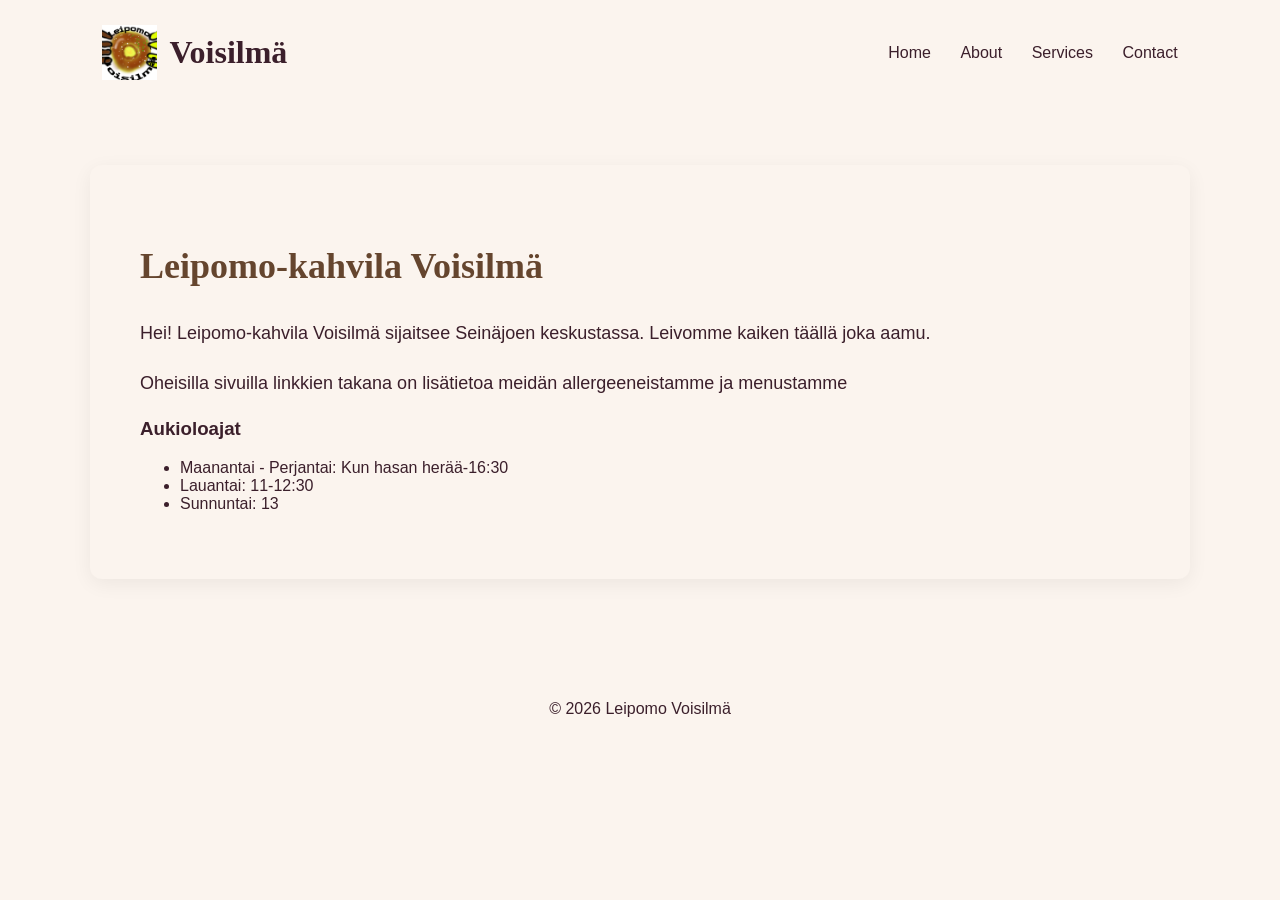
<file: index.html>
<!DOCTYPE html>
<html lang="en">
<head>
    <meta charset="UTF-8">
    <meta name="viewport" content="width=device-width, initial-scale=1.0">
    <title>Leipomo-kahvila Voisilmä</title>
    <link rel="stylesheet" href="style.css">
</head>
<body>

    <header>
    <h1>
        <img src="leipomo.png" alt="Voisilmä logo">
        Voisilmä
    </h1>

    <nav>
        <a href="index.html">Home</a>
        <a href="about.html">About</a>
        <a href="services.html">Services</a>
        <a href="contact.html">Contact</a>
    </nav>
    </header>

    <main>
        <h2>Leipomo-kahvila Voisilmä</h2>
        <p>Hei! Leipomo-kahvila Voisilmä sijaitsee Seinäjoen keskustassa. Leivomme kaiken täällä joka aamu.</p>
        <p>Oheisilla sivuilla linkkien takana on lisätietoa meidän allergeeneistamme ja menustamme</p>
            <section>
        <h3>Aukioloajat</h3>

        <ul>
            <li>Maanantai - Perjantai: Kun hasan herää-16:30</li>
            <li>Lauantai: 11-12:30</li>
            <li>Sunnuntai: 13</li>
        </ul>
    </section>
    </main>

    <footer>
        <p>&copy; 2026 Leipomo Voisilmä</p>
    </footer>

</body>
</html>
</file>
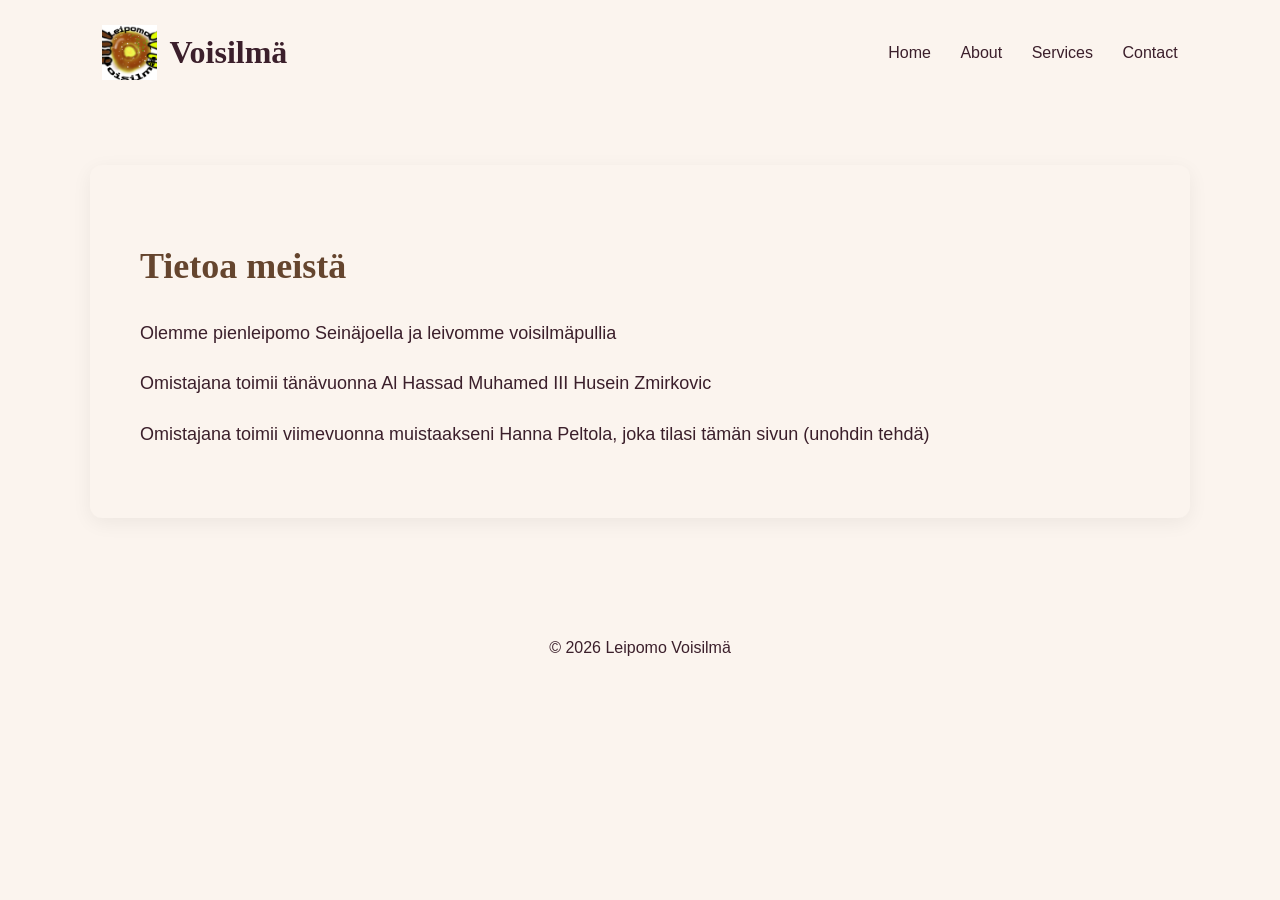
<file: about.html>
<!DOCTYPE html>
<html lang="fi">
<head>
    <meta charset="UTF-8">
    <meta name="viewport" content="width=device-width, initial-scale=1.0">
    <title>Tietoa meistä</title>
    <link rel="stylesheet" href="style.css">
</head>
<body>

    <header>
    <h1>
        <img src="leipomo.png" alt="Voisilmä logo">
        Voisilmä
    </h1>

    <nav>
        <a href="index.html">Home</a>
        <a href="about.html">About</a>
        <a href="services.html">Services</a>
        <a href="contact.html">Contact</a>
    </nav>
    </header>

    <main>
        <h2>Tietoa meistä</h2>
        <p>Olemme pienleipomo Seinäjoella ja leivomme voisilmäpullia</p>
        <p>Omistajana toimii tänävuonna Al Hassad Muhamed III Husein Zmirkovic</p>
        <p>Omistajana toimii viimevuonna muistaakseni Hanna Peltola, joka tilasi tämän sivun (unohdin tehdä)</p>

    </main>

    <footer>
        <p>&copy; 2026 Leipomo Voisilmä</p>
    </footer>

</body>
</html>
</file>
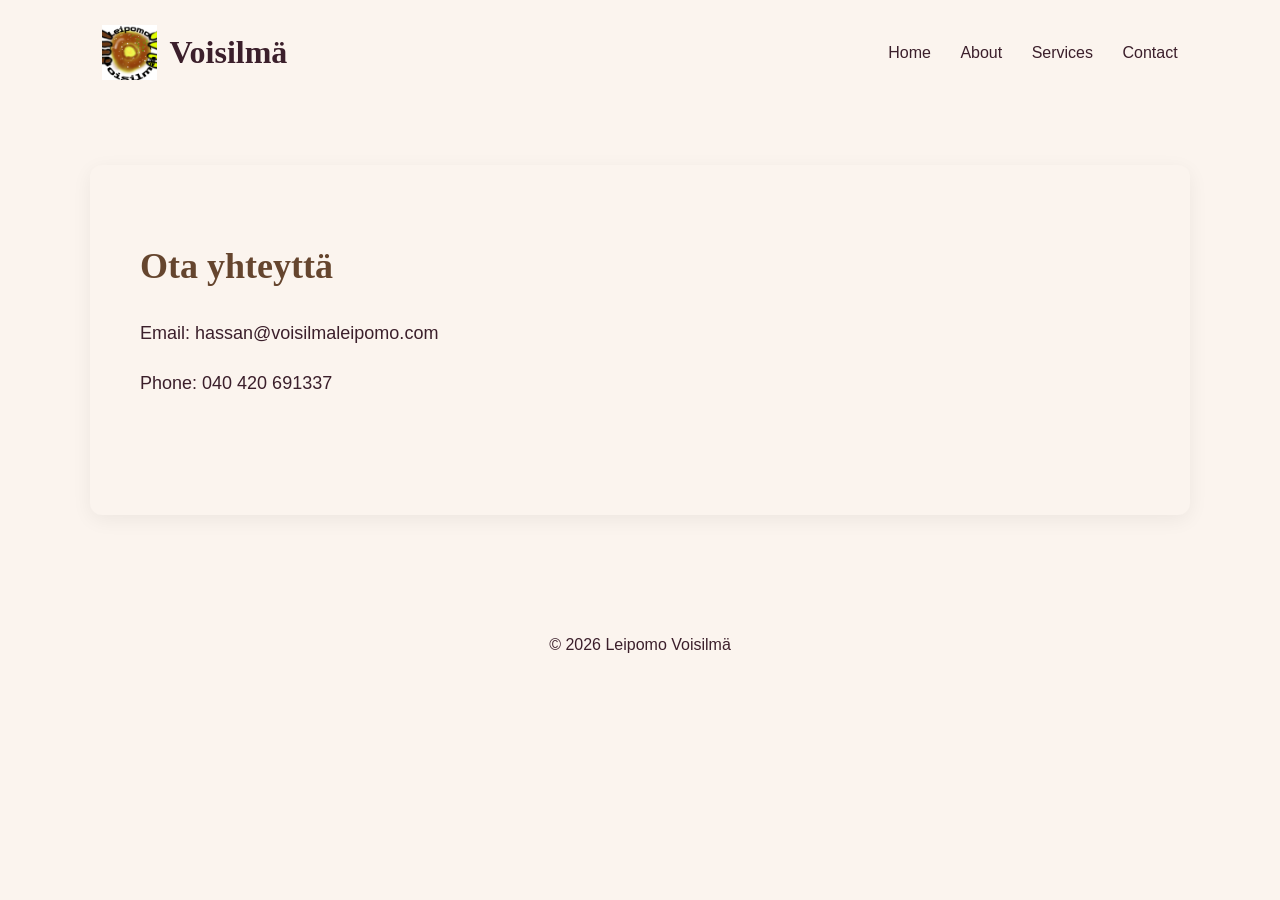
<file: contact.html>
<!DOCTYPE html>
<html lang="fi">
<head>
    <meta charset="UTF-8">
    <meta name="viewport" content="width=device-width, initial-scale=1.0">
    <title>Contact</title>
    <link rel="stylesheet" href="style.css">
</head>
<body>

    <header>
    <h1>
        <img src="leipomo.png" alt="Voisilmä logo">
        Voisilmä
    </h1>

    <nav>
        <a href="index.html">Home</a>
        <a href="about.html">About</a>
        <a href="services.html">Services</a>
        <a href="contact.html">Contact</a>
    </nav>
    </header>

    <main>
        <h2>Ota yhteyttä</h2>
        <p>Email: hassan@voisilmaleipomo.com</p>
        <p>Phone: 040 420 691337</p>
    </main>

    <footer>
        <p>&copy; 2026 Leipomo Voisilmä</p>
    </footer>

</body>
</html>
</file>
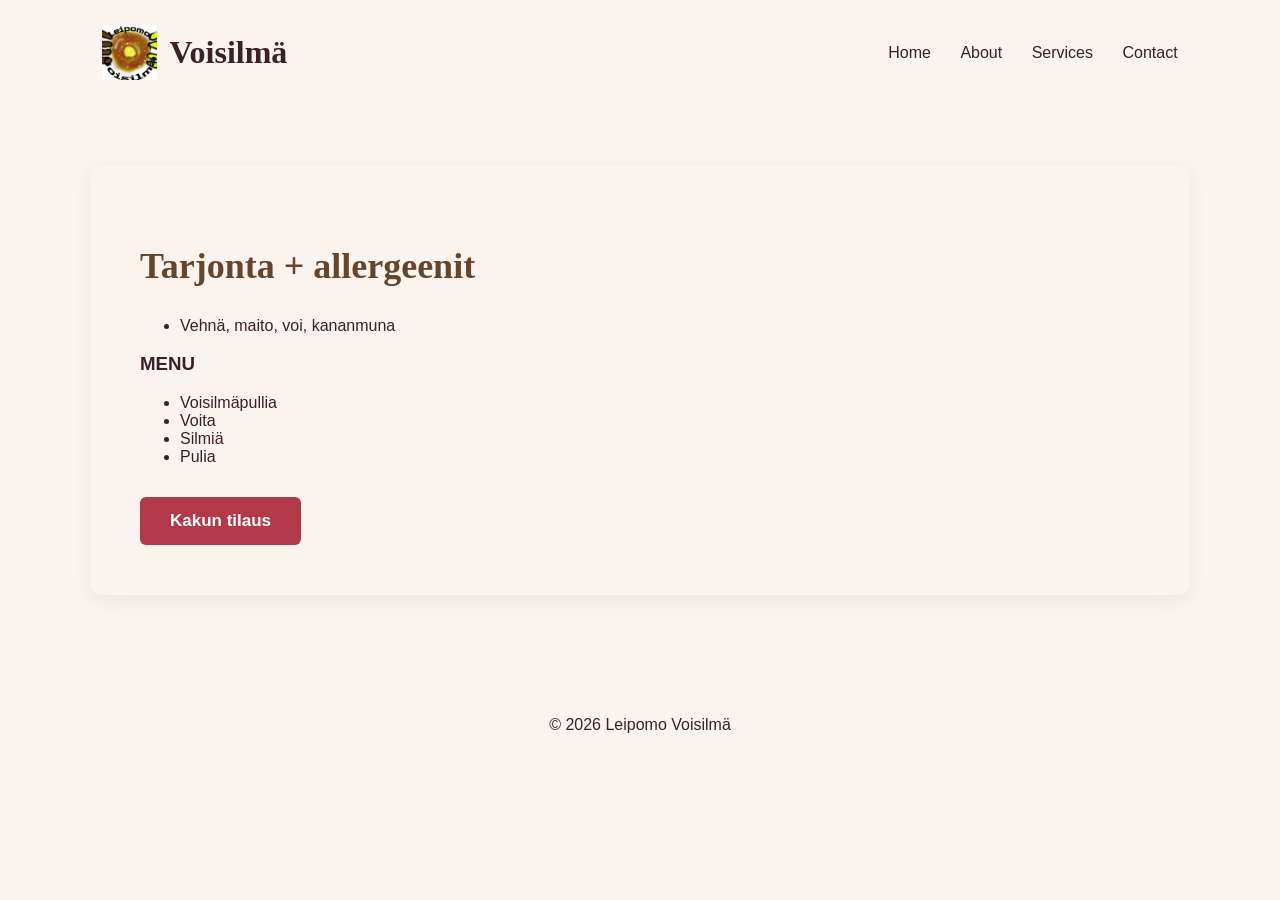
<file: services.html>
<!DOCTYPE html>
<html lang="fi">
<head>
    <meta charset="UTF-8">
    <meta name="viewport" content="width=device-width, initial-scale=1.0">
    <title>Services</title>
    <link rel="stylesheet" href="style.css">
</head>
<body>

    <header>
        <h1>
            <img src="leipomo.png" alt="Voisilmä logo">
            Voisilmä
        </h1>

        <nav>
            <a href="index.html">Home</a>
            <a href="about.html">About</a>
            <a href="services.html">Services</a>
            <a href="contact.html">Contact</a>
        </nav>
    </header>

    <main>
        <h2>Tarjonta + allergeenit</h2>

        <ul>
            <li>Vehnä, maito, voi, kananmuna</li>
        </ul>

        <h3>MENU</h3>

        <ul>
            <li>Voisilmäpullia</li>
            <li>Voita</li>
            <li>Silmiä</li>
            <li>Pulia</li>
        </ul>

        <!-- CAKE ORDER BUTTON -->
        <a href="tilaus.html" class="order-button">
            Kakun tilaus
        </a>

    </main>

    <footer>
        <p>&copy; 2026 Leipomo Voisilmä</p>
    </footer>

</body>
</html>
</file>
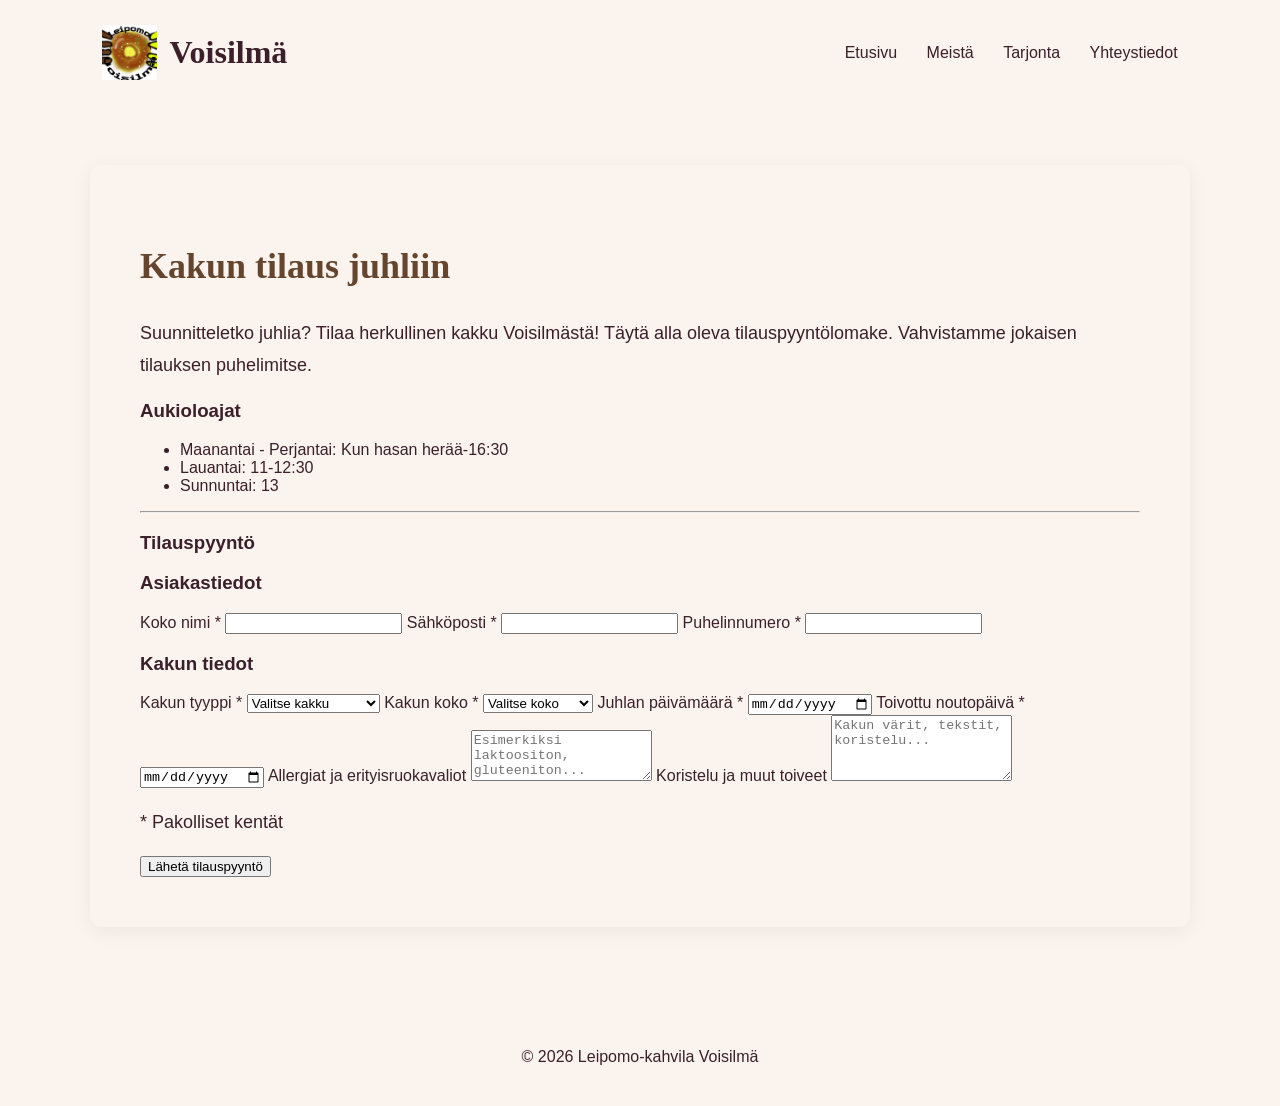
<file: tilaus.html>
<!DOCTYPE html>
<html lang="fi">
<head>
    <meta charset="UTF-8">
    <meta name="viewport" content="width=device-width, initial-scale=1.0">
    <title>Kakun tilaus - Voisilmä</title>
    <link rel="stylesheet" href="style.css">
</head>

<body>

<header>
    <h1>
        <img src="leipomo.png" alt="Voisilmä logo">
        Voisilmä
    </h1>

    <nav>
        <a href="index.html">Etusivu</a>
        <a href="about.html">Meistä</a>
        <a href="services.html">Tarjonta</a>
        <a href="contact.html">Yhteystiedot</a>
    </nav>
</header>

<main>

    <h2>Kakun tilaus juhliin</h2>

    <p>
        Suunnitteletko juhlia? Tilaa herkullinen kakku
        Voisilmästä! Täytä alla oleva tilauspyyntölomake.
        Vahvistamme jokaisen tilauksen puhelimitse.
    </p>

    <!-- AUKIOLOAJAT -->

    <section>
        <h3>Aukioloajat</h3>

        <ul>
            <li>Maanantai - Perjantai: Kun hasan herää-16:30</li>
            <li>Lauantai: 11-12:30</li>
            <li>Sunnuntai: 13</li>
        </ul>
    </section>

    <hr>

    <!-- TILAUSLOMAKE -->

    <h3>Tilauspyyntö</h3>

    <form id="tilauslomake">

        <h3>Asiakastiedot</h3>

        <label for="nimi">Koko nimi *</label>
        <input type="text" id="nimi" name="nimi"
               required minlength="2">

        <label for="email">Sähköposti *</label>
        <input type="email" id="email" name="email"
               required>

        <label for="puhelin">Puhelinnumero *</label>
        <input type="tel" id="puhelin" name="puhelin"
               required pattern="[0-9+() -]{6,20}"
               title="Anna kelvollinen puhelinnumero">

        <h3>Kakun tiedot</h3>

        <label for="kakku">Kakun tyyppi *</label>
        <select id="kakku" name="kakku" required>
            <option value="">Valitse kakku</option>
            <option value="mansikka">Mansikkakakku</option>
            <option value="suklaa">Suklaakakku</option>
            <option value="juusto">Juustokakku</option>
            <option value="marenki">Marenkikakku</option>
            <option value="muu">Muu / erikoiskakku</option>
        </select>

        <label for="koko">Kakun koko *</label>
        <select id="koko" name="koko" required>
            <option value="">Valitse koko</option>
            <option value="pieni">4-6 henkilöä</option>
            <option value="keskikokoinen">8-12 henkilöä</option>
            <option value="suuri">15-20 henkilöä</option>
            <option value="erikois">Yli 20 henkilöä</option>
        </select>

        <label for="juhla">Juhlan päivämäärä *</label>
        <input type="date" id="juhla" name="juhla" required>

        <label for="nouto">Toivottu noutopäivä *</label>
        <input type="date" id="nouto" name="nouto" required>

        <label for="allergiat">Allergiat ja erityisruokavaliot</label>
        <textarea id="allergiat" name="allergiat"
                  rows="3"
                  placeholder="Esimerkiksi laktoositon, gluteeniton..."></textarea>

        <label for="koristelu">Koristelu ja muut toiveet</label>
        <textarea id="koristelu" name="koristelu"
                  rows="4"
                  placeholder="Kakun värit, tekstit, koristelu..."></textarea>

        <p>* Pakolliset kentät</p>

        <button type="submit">Lähetä tilauspyyntö</button>

    </form>

    <!-- ONNISTUMISVIESTI -->

    <div id="onnistuminen" hidden>
        <h3>Tilauspyyntö valmis!</h3>

        <p>
            Lomake on täytetty onnistuneesti.
            Tilauspyyntösi on valmis.
        </p>

        <p>
            Huomioithan, että tämä on tällä hetkellä
            lomakkeen esikatselu. Tilauspyyntöä ei ole
            vielä lähetetty meille.
        </p>

        <p>
            Vahvistamme jokaisen tilauksen puhelimitse.
            Olemme sinuun yhteydessä antamaasi
            puhelinnumeroon.
        </p>
    </div>

</main>

<footer>
    <p>&copy; 2026 Leipomo-kahvila Voisilmä</p>
</footer>


<script>

// Estetään menneiden päivien valitseminen

const today = new Date().toISOString().split("T")[0];

document.getElementById("juhla").min = today;
document.getElementById("nouto").min = today;


// Lomakkeen käsittely

document.getElementById("tilauslomake")
.addEventListener("submit", function(event) {

    event.preventDefault();

    // Tarkistetaan, että kaikki pakolliset tiedot ovat oikein
    if (!this.reportValidity()) {
        return;
    }

    // Tarkistetaan, ettei noutopäivä ole ennen juhlapäivää
    const juhla = document.getElementById("juhla").value;
    const nouto = document.getElementById("nouto").value;

    if (nouto > juhla) {
        alert("Noutopäivä ei voi olla juhlapäivän jälkeen.");
        return;
    }

    // Näytetään onnistumisviesti
    this.hidden = true;

    document.getElementById("onnistuminen").hidden = false;

    window.scrollTo({
        top: 0,
        behavior: "smooth"
    });

});

</script>

</body>
</html>
</file>
<file: style.css>
/* GENERAL SETTINGS */
* {
    box-sizing: border-box;
}

body {
    margin: 0;
    font-family: Arial, sans-serif;
    background-color: #fbf4ee;
    color: #3b1f2b;
}

/* HEADER */
header {
    background-color: #fbf4ee;
    color: #3b1f2b;
    padding: 25px 8%;
    display: flex;
    justify-content: space-between;
    align-items: center;
}

header h1 {
    font-family: Georgia, serif;
    font-size: 32px;
    margin: 0;
    display: flex;
    align-items: center;
    gap: 12px;
}

header h1 img {
    width: 55px;
    height: 55px;
    object-fit: contain;
}

/* NAVIGATION */
nav a {
    color: #3b1f2b;
    text-decoration: none;
    margin-left: 25px;
    font-size: 16px;
    transition: color 0.2s;
}

nav a:hover {
    color: #b23a48;
}

/* MAIN CONTENT */
main {
    max-width: 1100px;
    margin: 60px auto;
    padding: 50px;
    background-color: #fbf4ee;
    border-radius: 12px;
    box-shadow: 0 5px 20px rgba(0,0,0,0.06);
    min-height: 350px;
}

main h2 {
    font-family: Georgia, serif;
    font-size: 36px;
    color: #65452e;
}

main p {
    font-size: 18px;
    line-height: 1.8;
}

/* FOOTER */
footer {
    background-color: #fbf4ee;
    color: #3b1f2b;
    text-align: center;
    padding: 25px;
    margin-top: 80px;
}

/* MOBILE */
@media (max-width: 650px) {
    header {
        flex-direction: column;
        gap: 20px;
    }

    nav a {
        margin: 5px;
        display: inline-block;
    }

    main {
        margin: 20px;
        padding: 25px;
    }
}


/* CAKE ORDER BUTTON */

.order-button {
    display: inline-block;
    background-color: #b23a48;
    color: white;
    text-decoration: none;
    padding: 14px 30px;
    border-radius: 6px;
    font-size: 17px;
    font-weight: bold;
    margin-top: 15px;
    transition: background-color 0.2s;
}

.order-button:hover {
    background-color: #8f2938;
}
</file>
